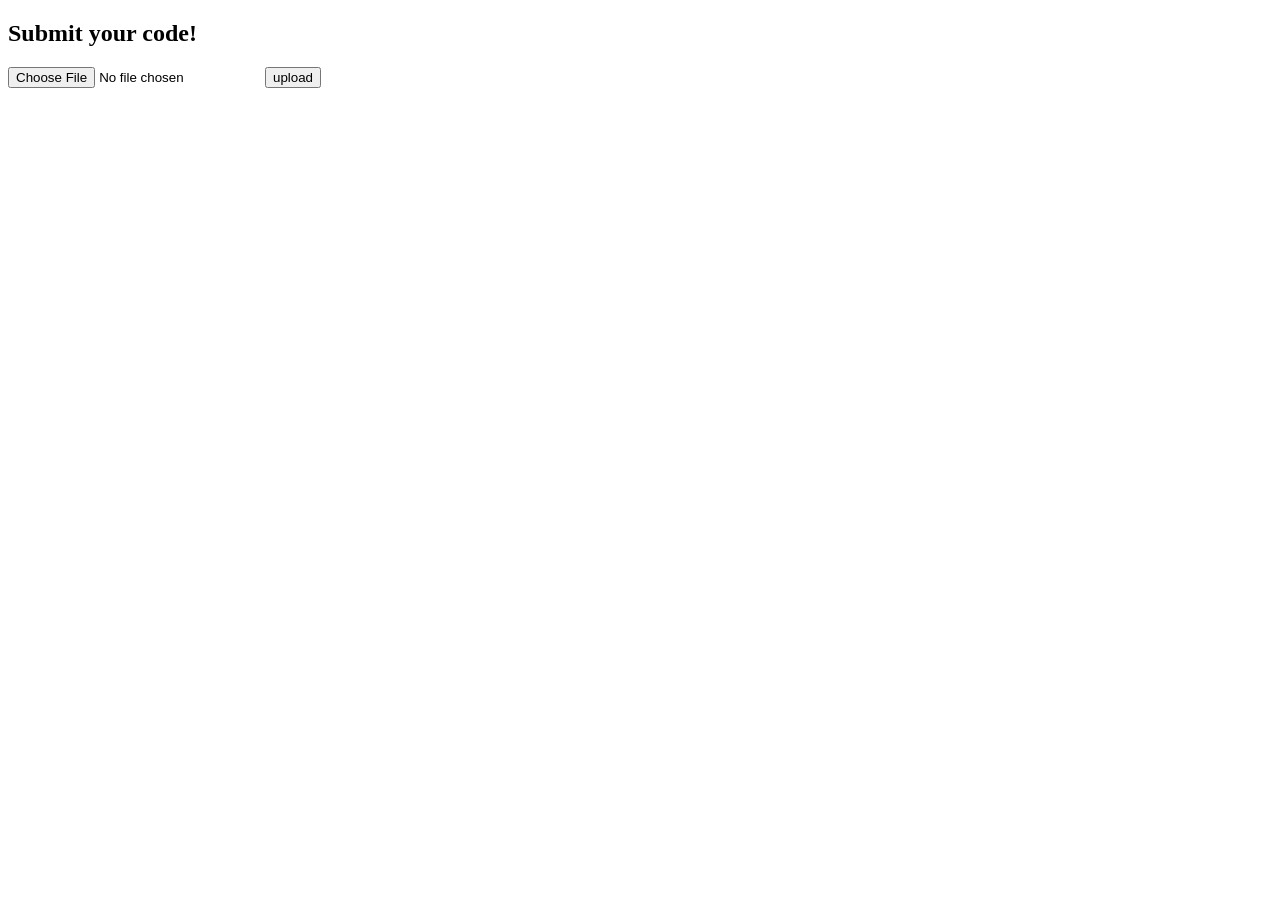
<file: index.html>
<!DOCTYPE html>
<html>
	<head>
		<meta charset="utf-8"/>
		<title> Compiler </title>
		
		<script src="//ajax.googleapis.com/ajax/libs/jquery/1.8.2/jquery.min.js"></script>
		</head>
	<body>
		<h2>Submit your code!</h2>
		<form method="post" enctype="multipart/form-data" action="/submitted">
		    <input type="file" name="file">
		    <input type="submit" value="upload">
		</form>
	</body>
</html>
</file>
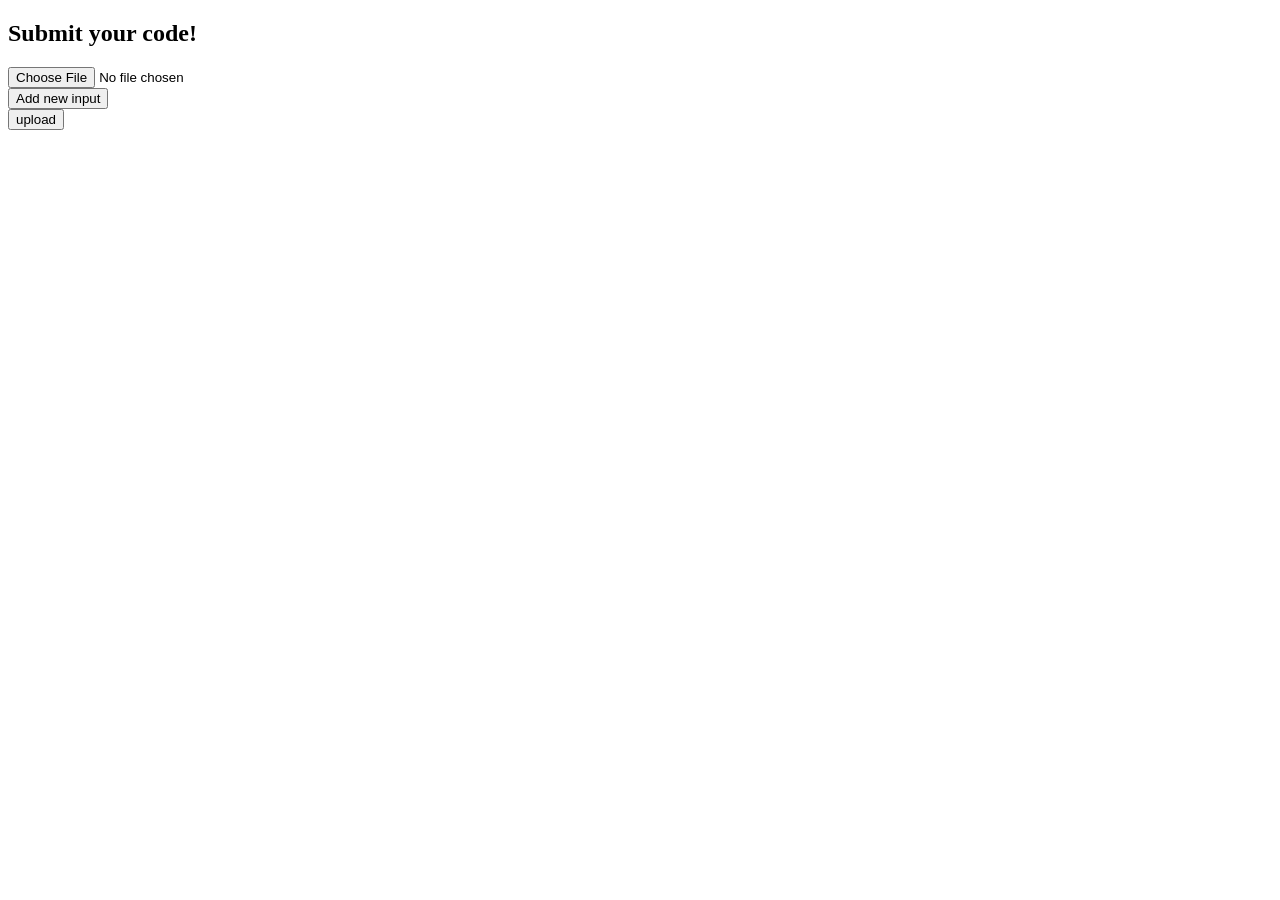
<file: views/index.html>
<!DOCTYPE html>
<html>
	<head>
		<meta charset="utf-8"/>
		<title> Compiler </title>
		
		<script src="//ajax.googleapis.com/ajax/libs/jquery/1.8.2/jquery.min.js"></script>
		<script language="javascript">
            window.onload = function () {
                var count = 0;
                var button = document.getElementById("add-input");
                var inputs_div = document.getElementById("new-inputs");
                button.onclick = function () {
                    inputs_div.innerHTML += '<span>Test '+count+'</span><input name="input" type="text"/>'
                    count++;
                    return false;
                };
            }
        </script>
        <style>
            #new-inputs > * {
                display: block;
            }
        </style>
        </head>
	<body>
		<h2>Submit your code!</h2>
		<form method="post" enctype="multipart/form-data" action="/test">
		    <input type="file" name="file" />
            </br>
            <div id="new-inputs"></div>
            <button id="add-input">Add new input</button>
            </br>
		    <input type="submit" value="upload"/>
		</form>
	</body>
</html>
</file>
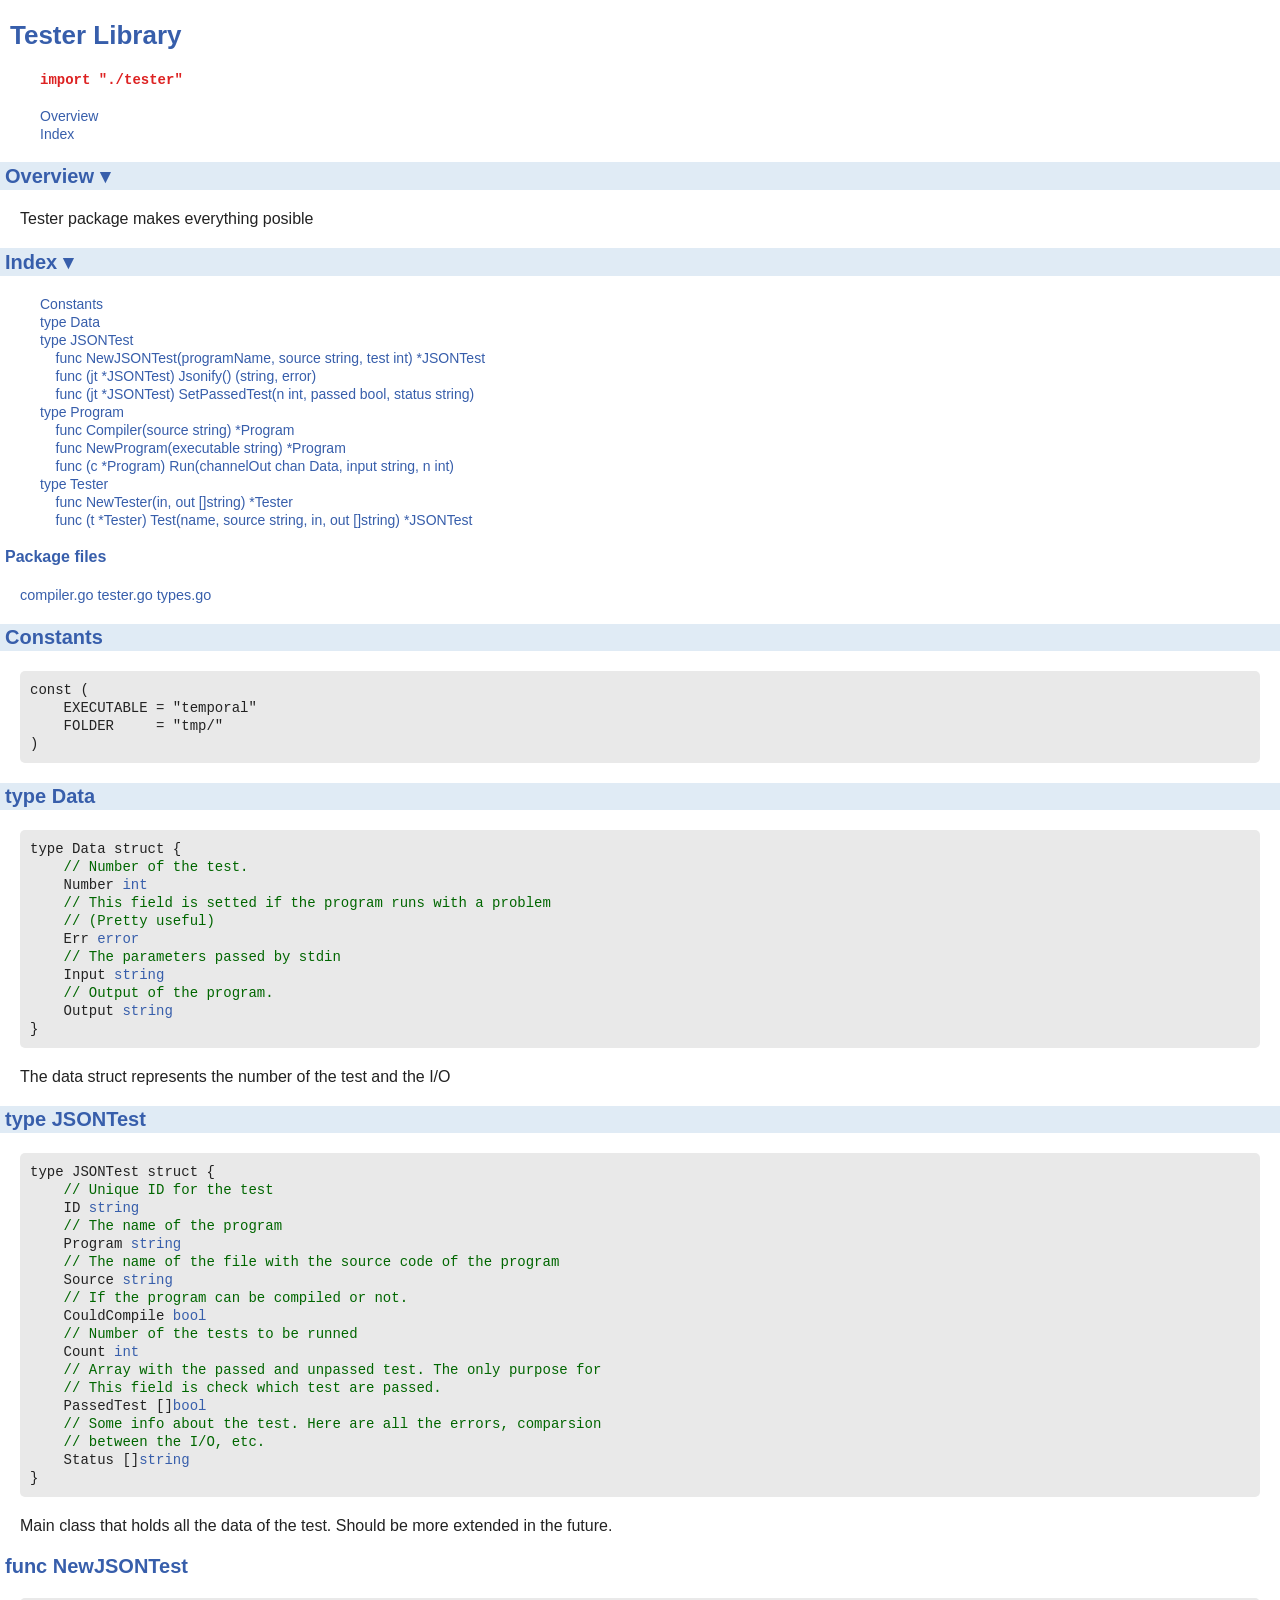
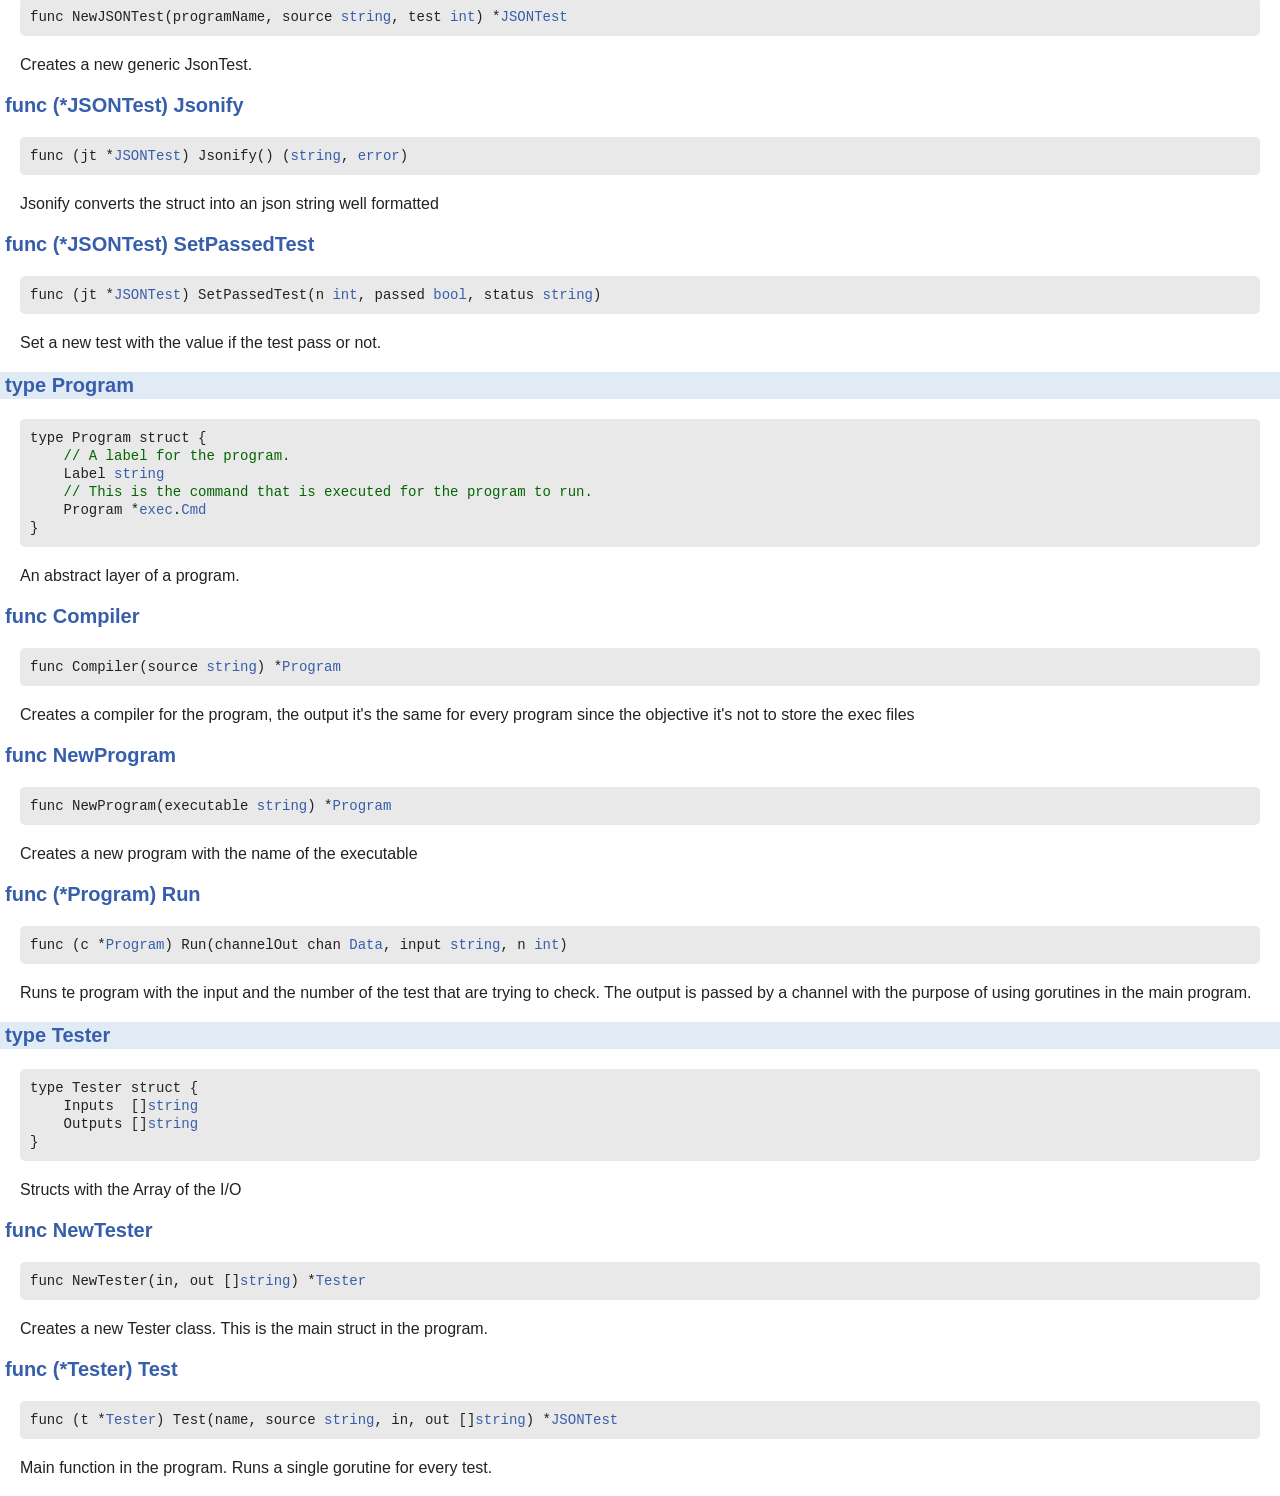
<file: doc/tester.html>
<!--
	Copyright 2009 The Go Authors. All rights reserved.
	Use of this source code is governed by a BSD-style
	license that can be found in the LICENSE file.
-->
<!--
	Note: Static (i.e., not template-generated) href and id
	attributes start with "pkg-" to make it impossible for
	them to conflict with generated attributes (some of which
	correspond to Go identifiers).
-->
<!doctype html>
<html>
<head>
<meta charset="utf-8">
<link type="text/css" rel="stylesheet" href="./style.css" >
</head>
<body>

	<h1 style="margin-left:10px; font-size:26px;">Tester Library</h1>
		
		<div id="short-nav">
			<dl>
			<dd><code style="color: #d22;"><b>import "./tester"</b></code></dd>
			</dl>
			<dl>
			<dd><a href="#pkg-overview" class="overviewLink">Overview</a></dd>
			<dd><a href="#pkg-index" class="indexLink">Index</a></dd>
			
			
			</dl>
		</div>
		<!-- The package's Name is printed as title by the top-level template -->
		<div id="pkg-overview" class="toggleVisible">
			<div class="collapsed">
				<h2 class="toggleButton" title="Click to show Overview section">Overview ▹</h2>
			</div>
			<div class="expanded">
				<h2 class="toggleButton" title="Click to hide Overview section">Overview ▾</h2>
				<p>
Tester package makes everything posible
</p>

			</div>
		</div>
		

		<div id="pkg-index" class="toggleVisible">
		<div class="collapsed">
			<h2 class="toggleButton" title="Click to show Index section">Index ▹</h2>
		</div>
		<div class="expanded">
			<h2 class="toggleButton" title="Click to hide Index section">Index ▾</h2>

		<!-- Table of contents for API; must be named manual-nav to turn off auto nav. -->
			<div id="manual-nav">
			<dl>
			
				<dd><a href="#pkg-constants">Constants</a></dd>
			
			
			
			
				
				<dd><a href="#Data">type Data</a></dd>
				
				
			
				
				<dd><a href="#JSONTest">type JSONTest</a></dd>
				
					
					<dd>&nbsp; &nbsp; <a href="#NewJSONTest">func NewJSONTest(programName, source string, test int) *JSONTest</a></dd>
				
				
					
					<dd>&nbsp; &nbsp; <a href="#JSONTest.Jsonify">func (jt *JSONTest) Jsonify() (string, error)</a></dd>
				
					
					<dd>&nbsp; &nbsp; <a href="#JSONTest.SetPassedTest">func (jt *JSONTest) SetPassedTest(n int, passed bool, status string)</a></dd>
				
			
				
				<dd><a href="#Program">type Program</a></dd>
				
					
					<dd>&nbsp; &nbsp; <a href="#Compiler">func Compiler(source string) *Program</a></dd>
				
					
					<dd>&nbsp; &nbsp; <a href="#NewProgram">func NewProgram(executable string) *Program</a></dd>
				
				
					
					<dd>&nbsp; &nbsp; <a href="#Program.Run">func (c *Program) Run(channelOut chan Data, input string, n int)</a></dd>
				
			
				
				<dd><a href="#Tester">type Tester</a></dd>
				
					
					<dd>&nbsp; &nbsp; <a href="#NewTester">func NewTester(in, out []string) *Tester</a></dd>
				
				
					
					<dd>&nbsp; &nbsp; <a href="#Tester.Test">func (t *Tester) Test(name, source string, in, out []string) *JSONTest</a></dd>
				
			
			
			</dl>
			</div><!-- #manual-nav -->

		

		
			<h4>Package files</h4>
			<p>
			<span style="font-size:90%">
			
				<a href="/target/compiler.go">compiler.go</a>
			
				<a href="/target/tester.go">tester.go</a>
			
				<a href="/target/types.go">types.go</a>
			
			</span>
			</p>
		
		</div><!-- .expanded -->
		</div><!-- #pkg-index -->

		
			<h2 id="pkg-constants">Constants</h2>
			
				<pre>const (
    <span id="EXECUTABLE">EXECUTABLE</span> = &#34;temporal&#34;
    <span id="FOLDER">FOLDER</span>     = &#34;tmp/&#34;
)</pre>
				
			
		
		
		
		
			
			
			<h2 id="Data">type <a href="/target/types.go?s=311:584#L6">Data</a></h2>
			<pre>type Data struct {
    <span class="comment">// Number of the test.</span>
    Number <a href="/pkg/builtin/#int">int</a>
    <span class="comment">// This field is setted if the program runs with a problem</span>
    <span class="comment">// (Pretty useful)</span>
    Err <a href="/pkg/builtin/#error">error</a>
    <span class="comment">// The parameters passed by stdin</span>
    Input <a href="/pkg/builtin/#string">string</a>
    <span class="comment">// Output of the program.</span>
    Output <a href="/pkg/builtin/#string">string</a>
}</pre>
			<p>
The data struct represents the number of the test and the I/O
</p>


			

			

			

			

			
		
			
			
			<h2 id="JSONTest">type <a href="/target/types.go?s=679:1317#L20">JSONTest</a></h2>
			<pre>type JSONTest struct {
    <span class="comment">// Unique ID for the test</span>
    ID <a href="/pkg/builtin/#string">string</a>
    <span class="comment">// The name of the program</span>
    Program <a href="/pkg/builtin/#string">string</a>
    <span class="comment">// The name of the file with the source code of the program</span>
    Source <a href="/pkg/builtin/#string">string</a>
    <span class="comment">// If the program can be compiled or not.</span>
    CouldCompile <a href="/pkg/builtin/#bool">bool</a>
    <span class="comment">// Number of the tests to be runned</span>
    Count <a href="/pkg/builtin/#int">int</a>
    <span class="comment">// Array with the passed and unpassed test. The only purpose for</span>
    <span class="comment">// This field is check which test are passed.</span>
    PassedTest []<a href="/pkg/builtin/#bool">bool</a>
    <span class="comment">// Some info about the test. Here are all the errors, comparsion</span>
    <span class="comment">// between the I/O, etc.</span>
    Status []<a href="/pkg/builtin/#string">string</a>
}</pre>
			<p>
Main class that holds all the data of the test. Should be more
extended in the future.
</p>


			

			

			

			
				
				<h3 id="NewJSONTest">func <a href="/target/tester.go?s=366:430#L11">NewJSONTest</a></h3>
				<pre>func NewJSONTest(programName, source <a href="/pkg/builtin/#string">string</a>, test <a href="/pkg/builtin/#int">int</a>) *<a href="#JSONTest">JSONTest</a></pre>
				<p>
Creates a new generic JsonTest.
</p>

				
			

			
				
				<h3 id="JSONTest.Jsonify">func (*JSONTest) <a href="/target/tester.go?s=755:801#L24">Jsonify</a></h3>
				<pre>func (jt *<a href="#JSONTest">JSONTest</a>) Jsonify() (<a href="/pkg/builtin/#string">string</a>, <a href="/pkg/builtin/#error">error</a>)</pre>
				<p>
Jsonify converts the struct into an json string well formatted
</p>

				
				
			
				
				<h3 id="JSONTest.SetPassedTest">func (*JSONTest) <a href="/target/tester.go?s=988:1057#L33">SetPassedTest</a></h3>
				<pre>func (jt *<a href="#JSONTest">JSONTest</a>) SetPassedTest(n <a href="/pkg/builtin/#int">int</a>, passed <a href="/pkg/builtin/#bool">bool</a>, status <a href="/pkg/builtin/#string">string</a>)</pre>
				<p>
Set a new test with the value if the test pass or not.
</p>

				
				
			
		
			
			
			<h2 id="Program">type <a href="/target/types.go?s=77:244#L1">Program</a></h2>
			<pre>type Program struct {
    <span class="comment">// A label for the program.</span>
    Label <a href="/pkg/builtin/#string">string</a>
    <span class="comment">// This is the command that is executed for the program to run.</span>
    Program *<a href="/pkg/os/exec/">exec</a>.<a href="/pkg/os/exec/#Cmd">Cmd</a>
}</pre>
			<p>
An abstract layer of a program.
</p>


			

			

			

			
				
				<h3 id="Compiler">func <a href="/target/compiler.go?s=320:358#L8">Compiler</a></h3>
				<pre>func Compiler(source <a href="/pkg/builtin/#string">string</a>) *<a href="#Program">Program</a></pre>
				<p>
Creates a compiler for the program, the output it&#39;s the same
for every program since the objective it&#39;s not to store the
exec files
</p>

				
			
				
				<h3 id="NewProgram">func <a href="/target/compiler.go?s=609:652#L17">NewProgram</a></h3>
				<pre>func NewProgram(executable <a href="/pkg/builtin/#string">string</a>) *<a href="#Program">Program</a></pre>
				<p>
Creates a new program with the name of the executable
</p>

				
			

			
				
				<h3 id="Program.Run">func (*Program) <a href="/target/compiler.go?s=960:1024#L28">Run</a></h3>
				<pre>func (c *<a href="#Program">Program</a>) Run(channelOut chan <a href="#Data">Data</a>, input <a href="/pkg/builtin/#string">string</a>, n <a href="/pkg/builtin/#int">int</a>)</pre>
				<p>
Runs te program with the input and the number of the test
that are trying to check.
The output is passed by a channel with the purpose of using
gorutines in the main program.
</p>

				
				
			
		
			
			
			<h2 id="Tester">type <a href="/target/types.go?s=1356:1420#L40">Tester</a></h2>
			<pre>type Tester struct {
    Inputs  []<a href="/pkg/builtin/#string">string</a>
    Outputs []<a href="/pkg/builtin/#string">string</a>
}</pre>
			<p>
Structs with the Array of the I/O
</p>


			

			

			

			
				
				<h3 id="NewTester">func <a href="/target/tester.go?s=1222:1262#L39">NewTester</a></h3>
				<pre>func NewTester(in, out []<a href="/pkg/builtin/#string">string</a>) *<a href="#Tester">Tester</a></pre>
				<p>
Creates a new Tester class. This is the main struct in the program.
</p>

				
			

			
				
				<h3 id="Tester.Test">func (*Tester) <a href="/target/tester.go?s=1637:1707#L56">Test</a></h3>
				<pre>func (t *<a href="#Tester">Tester</a>) Test(name, source <a href="/pkg/builtin/#string">string</a>, in, out []<a href="/pkg/builtin/#string">string</a>) *<a href="#JSONTest">JSONTest</a></pre>
				<p>
Main function in the program. Runs a single gorutine for every test.
</p>
</body>
</html>
</file>
<file: doc/style.css>
body {
	margin: 0;
	font-family: Helvetica, Arial, sans-serif;
	font-size: 16px;
}
pre,
code {
	font-family: Menlo, monospace;
	font-size: 14px;
}
pre {
	line-height: 18px;
}
pre .comment {
	color: #006600;
}
pre .highlight,
pre .highlight-comment,
pre .selection-highlight,
pre .selection-highlight-comment {
	background: #FFFF00;
}
pre .selection,
pre .selection-comment {
	background: #FF9632;
}
pre .ln {
	color: #999;
}
body {
	color: #222;
}
a,
.exampleHeading .text {
	color: #375EAB;
	text-decoration: none;
}
a:hover,
.exampleHeading .text:hover {
	text-decoration: underline;
}
p,
pre,
ul,
ol {
	margin: 20px;
}
pre {
	background: #e9e9e9;
	padding: 10px;

	-webkit-border-radius: 5px;
	-moz-border-radius: 5px;
	border-radius: 5px;
}

h1,
h2,
h3,
h4,
.rootHeading {
	margin: 20px 0;
	padding: 0;
	color: #375EAB;
	font-weight: bold;
}
h1 {
	font-size: 24px;
}
h2 {
	font-size: 20px;
	background: #E0EBF5;
	padding: 2px 5px;
}
h3 {
	font-size: 20px;
}
h3,
h4 {
	margin: 20px 5px;
}
h4 {
	font-size: 16px;
}
.rootHeading {
	font-size: 20px;
	margin: 0;
}

dl {
	margin: 20px;
}
dd {
	margin: 2px 20px;
}
dl,
dd {
	font-size: 14px;
}
div#nav table td {
	vertical-align: top;
}

table.dir th {
	text-align: left;
}
table.dir td {
	word-wrap: break-word;
	vertical-align: top;
}
div#page.wide table.dir td.name {
	white-space: nowrap;
}
.alert {
	color: #AA0000;
}

div#heading {
	float: left;
	margin: 0 0 10px 0;
	padding: 21px 0;
	font-size: 20px;
	font-weight: normal;
}
div#heading a {
	color: #222;
	text-decoration: none;
}

div#topbar {
	background: #E0EBF5;
	height: 64px;
	overflow: hidden;
}

div#page {
	width: 100%;
}
div#page > .container,
div#topbar > .container {
	text-align: left;
	margin-left: auto;
	margin-right: auto;
	padding: 0 20px;
	width: 900px;
}
div#page.wide > .container,
div#topbar.wide > .container {
	width: auto;
}
div#plusone {
	float: right;
}

div#footer {
	text-align: center;
	color: #666;
	font-size: 14px;
	margin: 40px 0;
}

div#menu > a,
div#menu > input,
div#learn .buttons a,
div.play .buttons a,
div#blog .read a {
	padding: 10px;

	text-decoration: none;
	font-size: 16px;

	-webkit-border-radius: 5px;
	-moz-border-radius: 5px;
	border-radius: 5px;
}
div#playground .buttons a,
div#menu > a,
div#menu > input {
	border: 1px solid #375EAB;
}
div#playground .buttons a,
div#menu > a {
	color: white;
	background: #375EAB;
}
#playgroundButton.active {
	background: white;
	color: #375EAB;
}
a#start,
div#learn .buttons a,
div.play .buttons a,
div#blog .read a {
	color: #222;
	border: 1px solid #375EAB;
	background: #E0EBF5;
}
.download {
	width: 150px;
}

div#menu {
	float: right;
	min-width: 590px;
	padding: 10px 0;
	text-align: right;
}
div#menu > a {
	margin-right: 5px;
	margin-bottom: 10px;

	padding: 10px;
}
div#menu > input {
	position: relative;
	top: 1px;
	width: 60px;
	background: white;
	color: #222;
}
div#menu > input.inactive {
	color: #999;
}

div.left {
	float: left;
	clear: left;
}
div.right {
	float: right;
	clear: right;
}
div.left,
div.right {
	width: 415px;
}

div#learn,
div#about {
	padding-top: 20px;
}
div#learn h2,
div#about {
	margin: 0;
}
div#about {
	font-size: 20px;
}

div#about {
	height: 96px;
}
div#gopher {
	background: url(/doc/gopher/frontpage.png) no-repeat;
	background-position: center top;
	height: 155px;
}
a#start {
	display: block;
	padding: 10px;

	text-align: center;
	text-decoration: none;

	-webkit-border-radius: 5px;
	-moz-border-radius: 5px;
	border-radius: 5px;
}
a#start .big {
	display: block;
	font-weight: bold;
	font-size: 20px;
}
a#start .desc {
	display: block;
	font-size: 14px;
	font-weight: normal;
	margin-top: 5px;
}

div#learn .icon {
	float: right;
	cursor: pointer;
}
div#learn pre,
div#learn textarea {
	padding: 0;
	margin: 0;
	font-family: Menlo, monospace;
	font-size: 14px;
}
div#learn .input {
	padding: 10px;
	margin-top: 10px;
	height: 150px;

	-webkit-border-top-left-radius: 5px;
	-webkit-border-top-right-radius: 5px;
	-moz-border-radius-topleft: 5px;
	-moz-border-radius-topright: 5px;
	border-top-left-radius: 5px;
	border-top-right-radius: 5px;
}
div#learn .input textarea {
	width: 100%;
	height: 100%;
	border: none;
	outline: none;
	resize: none;
}
div#learn .output {
	border-top: none !important;

	padding: 10px;
	height: 59px;
	overflow: auto;

	-webkit-border-bottom-right-radius: 5px;
	-webkit-border-bottom-left-radius: 5px;
	-moz-border-radius-bottomright: 5px;
	-moz-border-radius-bottomleft: 5px;
	border-bottom-right-radius: 5px;
	border-bottom-left-radius: 5px;
}
div#learn .output pre {
	padding: 0;

	-webkit-border-radius: 0;
	-moz-border-radius: 0;
	border-radius: 0;
}
div#learn .input,
div#learn .input textarea,
div#learn .output,
div#learn .output pre {
	background: #FFFFD8;
}
div#learn .input,
div#learn .output {
	border: 1px solid #375EAB;
}
div#learn .buttons {
	float: right;
	padding: 20px 0 10px 0;
	text-align: right;
}
div#learn .buttons a {
	height: 16px;
	margin-left: 5px;
	padding: 10px;
}
div#learn .toys {
	margin-top: 8px;
}
div#learn .toys select {
	border: 1px solid #375EAB;
	margin: 0;
}
div#learn .output .exit {
	display: none;
}

div#blog,
div#video {
	margin-top: 40px;
}
div#blog > a,
div#blog > div,
div#blog > h2,
div#video > a,
div#video > div,
div#video > h2 {
	margin-bottom: 10px;
}
div#blog .title,
div#video .title {
	display: block;
	font-size: 20px;
}
div#blog .when {
	color: #666;
	font-size: 14px;
}
div#blog .read {
	text-align: right;
}

.toggleButton { cursor: pointer; }
.toggle .collapsed { display: block; }
.toggle .expanded { display: none; }
.toggleVisible .collapsed { display: none; }
.toggleVisible .expanded { display: block; }

table.codetable { margin-left: auto; margin-right: auto; border-style: none; }
table.codetable td { padding-right: 10px; }
hr { border-style: none; border-top: 1px solid black; }

img.gopher {
	float: right;
	margin-left: 10px;
	margin-bottom: 10px;
}
.pkgGopher {
	text-align: right;
}
.pkgGopher .gopher {
	float: none;
	position: relative;
	top: -40px;
	margin-bottom: -120px;
}
h2 { clear: right; }

/* example and drop-down playground */
div.play {
	padding: 0 20px 40px 20px;
}
div.play pre,
div.play textarea,
div.play .lines {
	padding: 0;
	margin: 0;
	font-family: Menlo, monospace;
	font-size: 14px;
}
div.play .input {
	padding: 10px;
	margin-top: 10px;

	-webkit-border-top-left-radius: 5px;
	-webkit-border-top-right-radius: 5px;
	-moz-border-radius-topleft: 5px;
	-moz-border-radius-topright: 5px;
	border-top-left-radius: 5px;
	border-top-right-radius: 5px;

	overflow: hidden;
}
div.play .input textarea {
	width: 100%;
	height: 100%;
	border: none;
	outline: none;
	resize: none;

	overflow: hidden;
}
div#playground .input textarea {
	overflow: auto;
	resize: auto;
}
div.play .output {
	border-top: none !important;

	padding: 10px;
	max-height: 200px;
	overflow: auto;

	-webkit-border-bottom-right-radius: 5px;
	-webkit-border-bottom-left-radius: 5px;
	-moz-border-radius-bottomright: 5px;
	-moz-border-radius-bottomleft: 5px;
	border-bottom-right-radius: 5px;
	border-bottom-left-radius: 5px;
}
div.play .output pre {
	padding: 0;

	-webkit-border-radius: 0;
	-moz-border-radius: 0;
	border-radius: 0;
}
div.play .input,
div.play .input textarea,
div.play .output,
div.play .output pre {
	background: #FFFFD8;
}
div.play .input,
div.play .output {
	border: 1px solid #375EAB;
}
div.play .buttons {
	float: right;
	padding: 20px 0 10px 0;
	text-align: right;
}
div.play .buttons a {
	height: 16px;
	margin-left: 5px;
	padding: 10px;
	cursor: pointer;
}
div.play .output .exit {
	color: #999;
}

/* drop-down playground */
#playgroundButton,
div#playground {
	/* start hidden; revealed by javascript */
	display: none;
}
div#playground {
	position: absolute;
	top: 63px;
	right: 20px;
	padding: 0 10px 10px 10px;
	z-index: 1;
	text-align: left;
	background: #E0EBF5;

	border: 1px solid #B0BBC5;
	border-top: none;

	-webkit-border-bottom-left-radius: 5px;
	-webkit-border-bottom-right-radius: 5px;
	-moz-border-radius-bottomleft: 5px;
	-moz-border-radius-bottomright: 5px;
	border-bottom-left-radius: 5px;
	border-bottom-right-radius: 5px;
}
div#playground .code {
	width: 520px;
	height: 200px;
}
div#playground .output {
	height: 100px;
}
</file>
